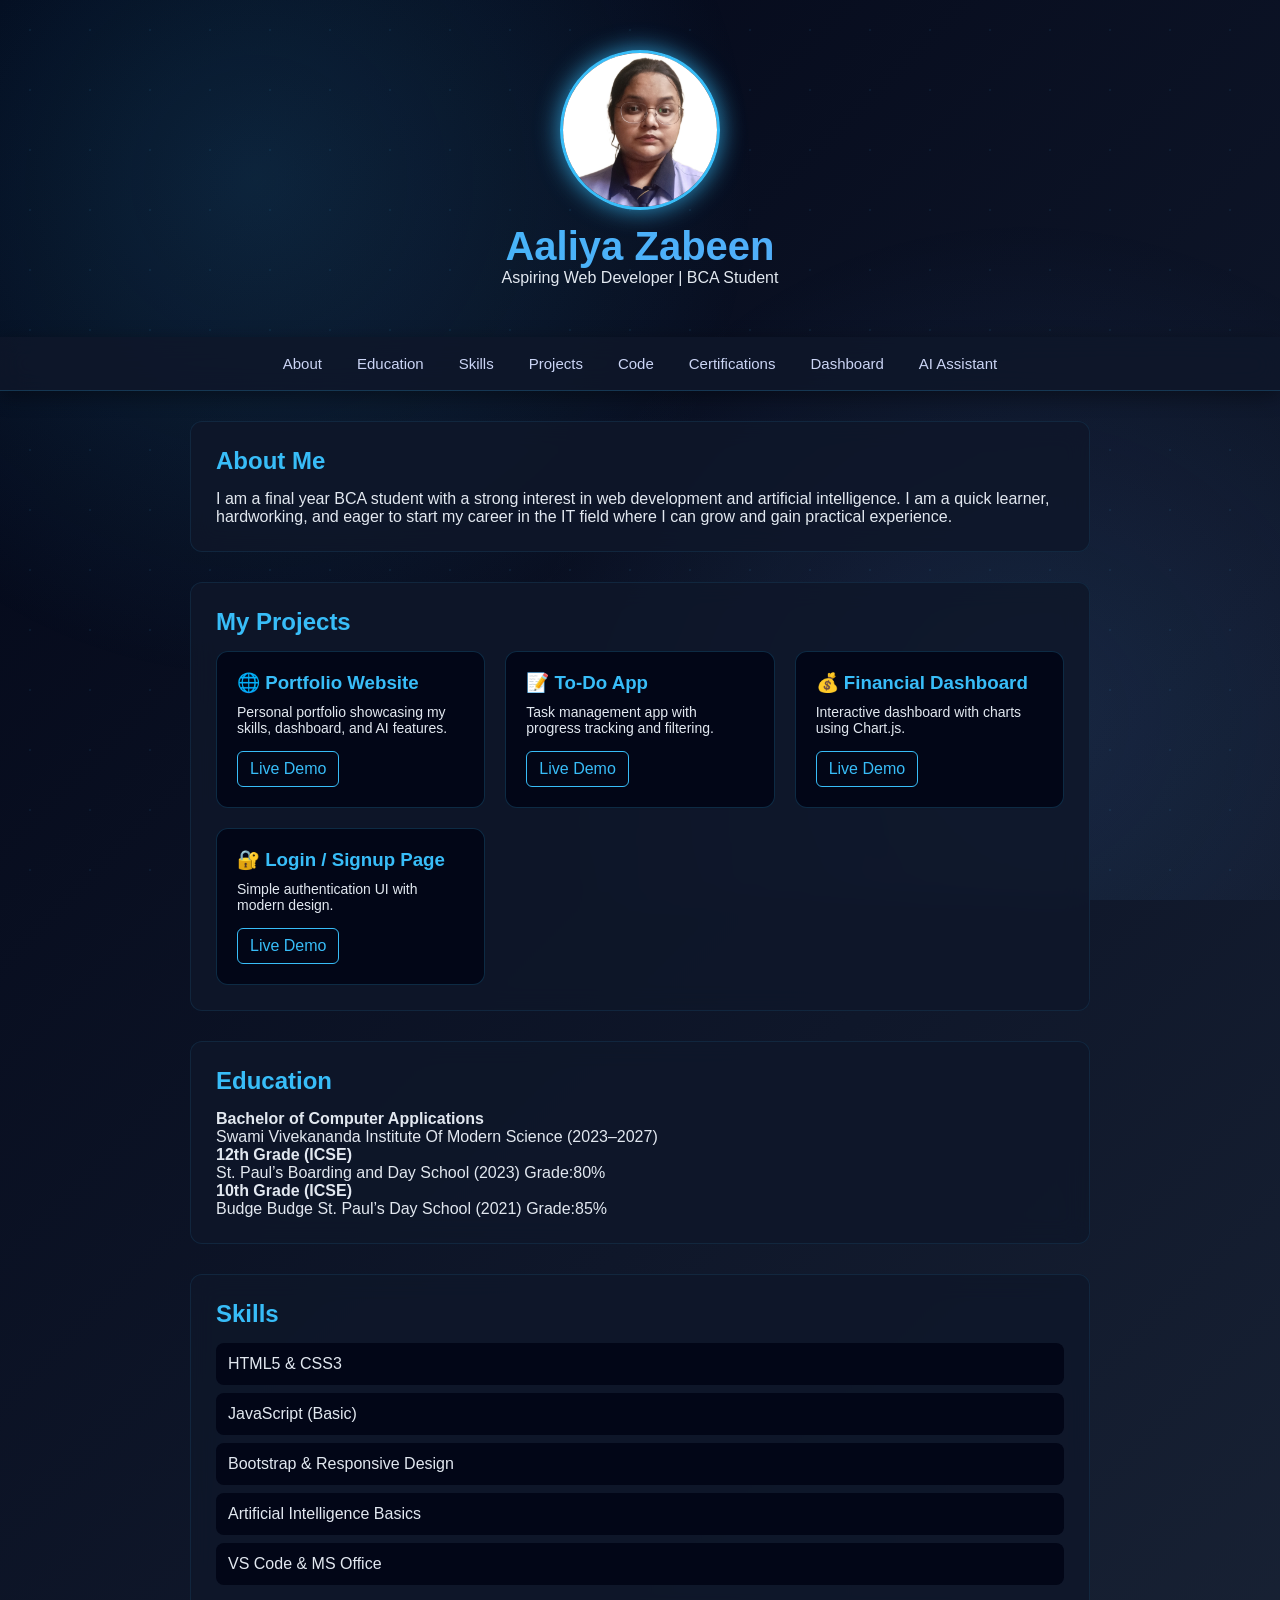
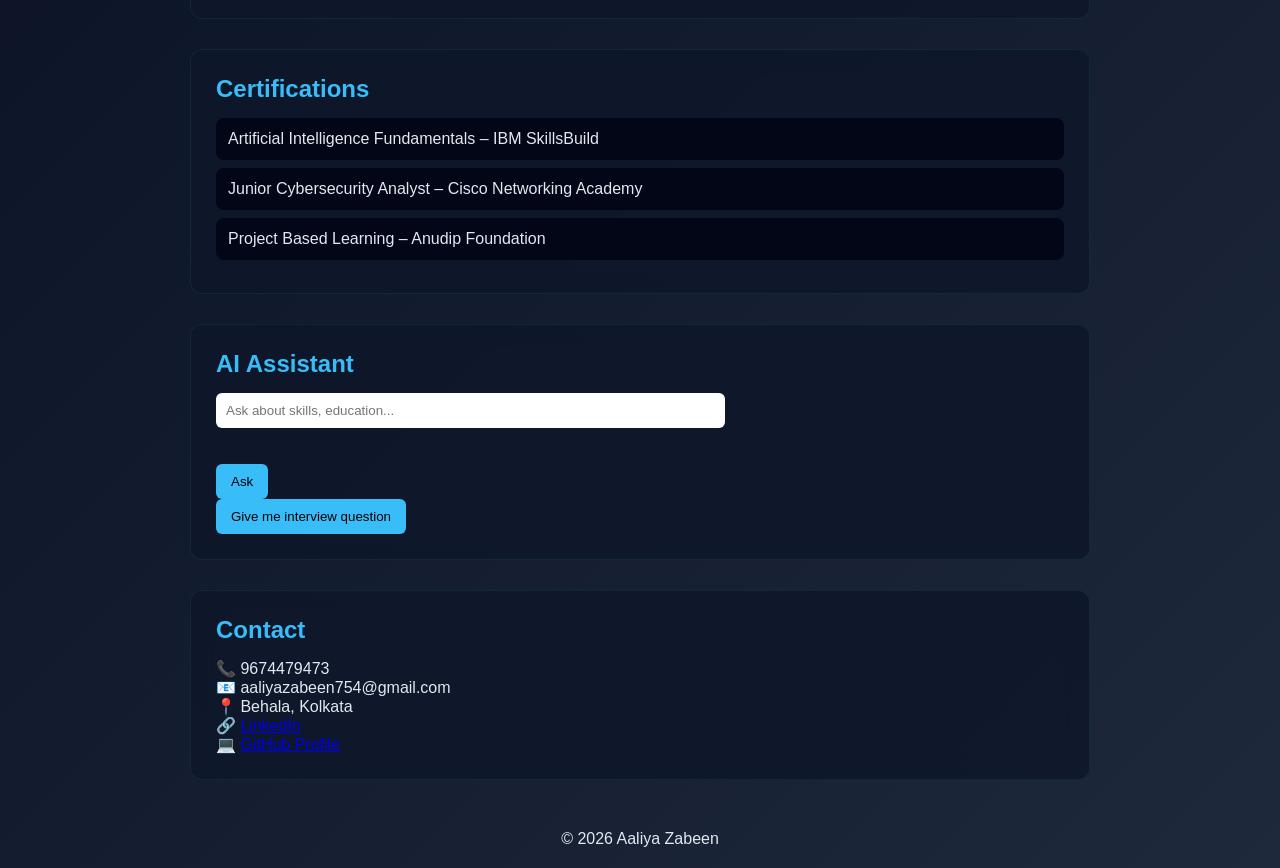
<file: index.html>
<!DOCTYPE html>
<html>
<head>
  <title>Aaliya Zabeen | Portfolio</title>
  <link rel="stylesheet" href="style.css">
</head>
<body>

<header class="hero">
  <img src="Aaliya photo.jpg.jpg" alt="Aaliya Zabeen" class="profile-pic">
  <h1>Aaliya Zabeen</h1>
  <p class="typing">Aspiring Web Developer | BCA Student</p>
</header>


<nav>
  <a href="#about">About</a>
  <a href="#education">Education</a>
  <a href="#skills">Skills</a>
  <a href="#projects">Projects</a>
  <a href="https://github.com/Aaliya9051" target="_blank">Code</a>
  <a href="#certifications">Certifications</a>
  <a href="dashboard.html">Dashboard</a>
  <a href="#ai">AI Assistant</a>
  
</nav>

<section id="about">
  <h2>About Me</h2>
  <p>
    I am a final year BCA student with a strong interest in web development and artificial intelligence.
    I am a quick learner, hardworking, and eager to start my career in the IT field where I can grow and gain practical experience.
  </p>
</section>

<section id="projects">
  <h2>My Projects</h2>

  <div class="project-container">

    <!-- Portfolio -->
    <div class="project-card">
      <h3>🌐 Portfolio Website</h3>
      <p>Personal portfolio showcasing my skills, dashboard, and AI features.</p>
      <a href="https://aaliya9051.github.io/portfolio-website/" target="_blank">Live Demo</a>
    </div>

    <!-- To-Do App -->
    <div class="project-card">
      <h3>📝 To-Do App</h3>
      <p>Task management app with progress tracking and filtering.</p>
      <a href="https://aaliya9051.github.io/todo-app/" target="_blank">Live Demo</a>
    </div>

    <!-- Financial Dashboard -->
    <div class="project-card">
      <h3>💰 Financial Dashboard</h3>
      <p>Interactive dashboard with charts using Chart.js.</p>
      <a href="https://aaliya9051.github.io/Finance-Dashboard/" target="_blank">Live Demo</a>
    </div>

    <!-- Login Signup -->
    <div class="project-card">
      <h3>🔐 Login / Signup Page</h3>
      <p>Simple authentication UI with modern design.</p>
      <a href="https://aaliya9051.github.io/login-signup-page/" target="_blank">Live Demo</a>
    </div>

  </div>
</section>

</section>

<section id="education">
  <h2>Education</h2>
  <p><b>Bachelor of Computer Applications</b><br>
  Swami Vivekananda Institute Of Modern Science (2023–2027)</p>

  <p><b>12th Grade (ICSE)</b><br>
  St. Paul’s Boarding and Day School (2023)
  Grade:80%</p>

  <p><b>10th Grade (ICSE)</b><br>
  Budge Budge St. Paul’s Day School (2021)
  Grade:85%</p>
</section>

<section id="skills">
  <h2>Skills</h2>
  <ul>
    <li>HTML5 & CSS3</li>
    <li>JavaScript (Basic)</li>
    <li>Bootstrap & Responsive Design</li>
    <li>Artificial Intelligence Basics</li>
    <li>VS Code & MS Office</li>
  </ul>
</section>

<section id="certifications">
  <h2>Certifications</h2>
  <ul>
    <li>Artificial Intelligence Fundamentals – IBM SkillsBuild</li>
    <li>Junior Cybersecurity Analyst – Cisco Networking Academy</li>
    <li>Project Based Learning – Anudip Foundation</li>
  </ul>
</section>

<section id="ai">
  <h2>AI Assistant</h2>

  <input type="text" id="question" placeholder="Ask about skills, education...">
  
  <div id="suggestions"></div>

  <br><br>
  <button onclick="askAI()">Ask</button>

  <p id="answer"></p>

  <button onclick="askQuestion()">Give me interview question</button>
  <p id="questionBox"></p>
</section>

<section>
  <h2>Contact</h2>
  <p>📞 9674479473</p>
  <p>📧 aaliyazabeen754@gmail.com</p>
  <p>📍 Behala, Kolkata</p>

  <p>
    🔗 <a href="https://www.linkedin.com/in/aaliya-zabeen-4bb41a309" target="_blank">LinkedIn</a>
  </p>

  <p>
    💻 <a href="https://github.com/Aaliya9051" target="_blank">GitHub Profile</a>
  </p>
</section>

<footer>
  <p>© 2026 Aaliya Zabeen</p>
</footer>

<script src="script.js"></script>
</body>
</html>
</file>
<file: style.css>
* {
  margin: 0;
  padding: 0;
  box-sizing: border-box;
}

html {
  scroll-behavior: smooth;
}

body {
  font-family: 'Segoe UI', sans-serif;
  background: linear-gradient(135deg, #020617, #0f172a, #1e293b);
  color: #e2e8f0;
}

/* HEADER */
.hero {
  text-align: center;
  padding: 50px 20px;
}

.profile-pic {
  width: 160px;
  height: 160px;
  border-radius: 50%;
  object-fit: cover;      /* fills circle properly */
  object-position: top center;   /* adjust this if face cut */
  border: 3px solid #38bdf8;
  box-shadow: 0 0 25px rgba(56,189,248,0.8);
}


h1 {
  margin-top: 10px;
  font-size: 2.5rem;
  background: linear-gradient(90deg, #38bdf8, #60a5fa);
  -webkit-background-clip: text;
  -webkit-text-fill-color: transparent;
}

/* NAV */
nav {
  display: flex;
  justify-content: center;
  gap: 35px;
  padding: 18px;
  background: rgba(15, 23, 42, 0.85);
  backdrop-filter: blur(12px);
  border-bottom: 1px solid rgba(56,189,248,0.2);
}

nav a {
  color: #cbd5f5;
  text-decoration: none;
  font-size: 15px;
  position: relative;
  transition: 0.3s;
}

/* 🔥 Hover effect (light blue glow) */
nav a:hover {
  color: #38bdf8;
}

/* 🔥 Animated underline */
nav a::after {
  content: "";
  position: absolute;
  width: 0%;
  height: 2px;
  left: 0;
  bottom: -6px;
  background: linear-gradient(90deg, #38bdf8, #60a5fa);
  transition: 0.3s;
}

nav a:hover::after {
  width: 100%;
}

/* SECTIONS */
section {
  max-width: 900px;
  margin: 30px auto;
  padding: 25px;
  background: rgba(15, 23, 42, 0.7);
  border-radius: 12px;
  transition: 0.3s;
}

section:hover {
  transform: translateY(-5px);
  box-shadow: 0 0 20px rgba(56,189,248,0.4);
}

h2 {
  color: #38bdf8;
  margin-bottom: 15px;
}

/* LIST */
ul {
  list-style: none;
}

ul li {
  background: #020617;
  padding: 10px;
  margin: 6px 0;
  border-radius: 8px;
}

/* BUTTON */
button {
  padding: 10px 15px;
  background: #38bdf8;
  border: none;
  border-radius: 6px;
  color: black;
  cursor: pointer;
}

button:hover {
  box-shadow: 0 0 15px #38bdf8;
}

/* INPUT */
input {
  padding: 10px;
  width: 60%;
  border-radius: 6px;
  border: none;
}

/* AI Suggestions */
#suggestions div {
  background: #020617;
  padding: 5px;
  margin: 2px;
  border-radius: 5px;
  cursor: pointer;
}

#suggestions div:hover {
  background: #38bdf8;
  color: black;
}

/* CARD */
.card {
  background: #020617;
  padding: 15px;
  border-radius: 10px;
}

/* FOOTER */
footer {
  text-align: center;
  padding: 20px;
}
.fade-in {
  opacity: 0;
  transform: translateY(20px);
  animation: fadeIn 1s ease forwards;
}

@keyframes fadeIn {
  to {
    opacity: 1;
    transform: translateY(0);
  }
}
.card {
  transition: 0.3s;
}

.card:hover {
  transform: scale(1.05);
  box-shadow: 0 0 25px rgba(56,189,248,0.5);
}
button:active {
  transform: scale(0.95);
}
.hero {
  animation: fadeIn 1.2s ease;
}
ul li {
  background: #020617;
  padding: 12px;
  margin: 8px 0;
  border-radius: 8px;
  transition: 0.3s;
}

/* 🔥 SAME BLUE THEME HOVER */
ul li:hover {
  background: #0f172a;
  border-left: 4px solid #38bdf8;
  box-shadow: 0 0 15px rgba(56,189,248,0.4);
  transform: translateX(5px);
}
.card {
  background: #020617;
  padding: 15px;
  border-radius: 10px;
  transition: 0.3s;
}

.card:hover {
  transform: scale(1.03);
  box-shadow: 0 0 20px rgba(56,189,248,0.5);
}
section:hover {
  transform: translateY(-6px);
  box-shadow: 0 0 25px rgba(56,189,248,0.4);
}
nav a.active {
  color: #38bdf8;
}
nav {
  box-shadow: 0 5px 20px rgba(0,0,0,0.4);
}
body::before {
  content: "";
  position: fixed;
  width: 100%;
  height: 100%;
  background: radial-gradient(circle, rgba(56,189,248,0.15) 1px, transparent 1px);
  background-size: 50px 50px;
  z-index: -1;
}
body::before {
  content: "";
  position: fixed;
  width: 100%;
  height: 100%;
  background: radial-gradient(circle at 20% 20%, rgba(56,189,248,0.15), transparent 40%),
              radial-gradient(circle at 80% 80%, rgba(96,165,250,0.12), transparent 40%),
              radial-gradient(circle, rgba(56,189,248,0.08) 1px, transparent 1px);
  background-size: 100% 100%, 100% 100%, 60px 60px;
  z-index: -1;
}
@keyframes floatBG {
  0% { transform: translateY(0px); }
  50% { transform: translateY(-10px); }
  100% { transform: translateY(0px); }
}

body::before {
  animation: floatBG 12s ease-in-out infinite;
}
section {
  max-width: 900px;
  margin: 30px auto;
  padding: 25px;
  background: rgba(15, 23, 42, 0.85);
  border-radius: 12px;
  backdrop-filter: blur(12px);
  border: 1px solid rgba(56,189,248,0.1);
}
body {
  overflow-x: hidden;
}
.home-btn {
  display: inline-block;
  margin: 30px auto;
  padding: 10px 18px;
  background: transparent;
  border: 2px solid #38bdf8;
  color: #38bdf8;
  border-radius: 8px;
  text-decoration: none;
  transition: 0.3s;
}

.home-btn:hover {
  background: #38bdf8;
  color: black;
  box-shadow: 0 0 15px #38bdf8;
}
.project-container {
  display: grid;
  grid-template-columns: repeat(auto-fit, minmax(250px, 1fr));
  gap: 20px;
}

.project-card {
  background: #020617;
  padding: 20px;
  border-radius: 12px;
  transition: 0.3s;
  border: 1px solid rgba(56,189,248,0.2);
}

.project-card:hover {
  transform: translateY(-8px);
  box-shadow: 0 0 20px rgba(56,189,248,0.5);
}

.project-card h3 {
  color: #38bdf8;
  margin-bottom: 10px;
}

.project-card p {
  font-size: 14px;
  margin-bottom: 15px;
}

.project-card a {
  display: inline-block;
  padding: 8px 12px;
  border: 1px solid #38bdf8;
  color: #38bdf8;
  border-radius: 6px;
  text-decoration: none;
  transition: 0.3s;
}

.project-card a:hover {
  background: #38bdf8;
  color: black;
}
</file>
